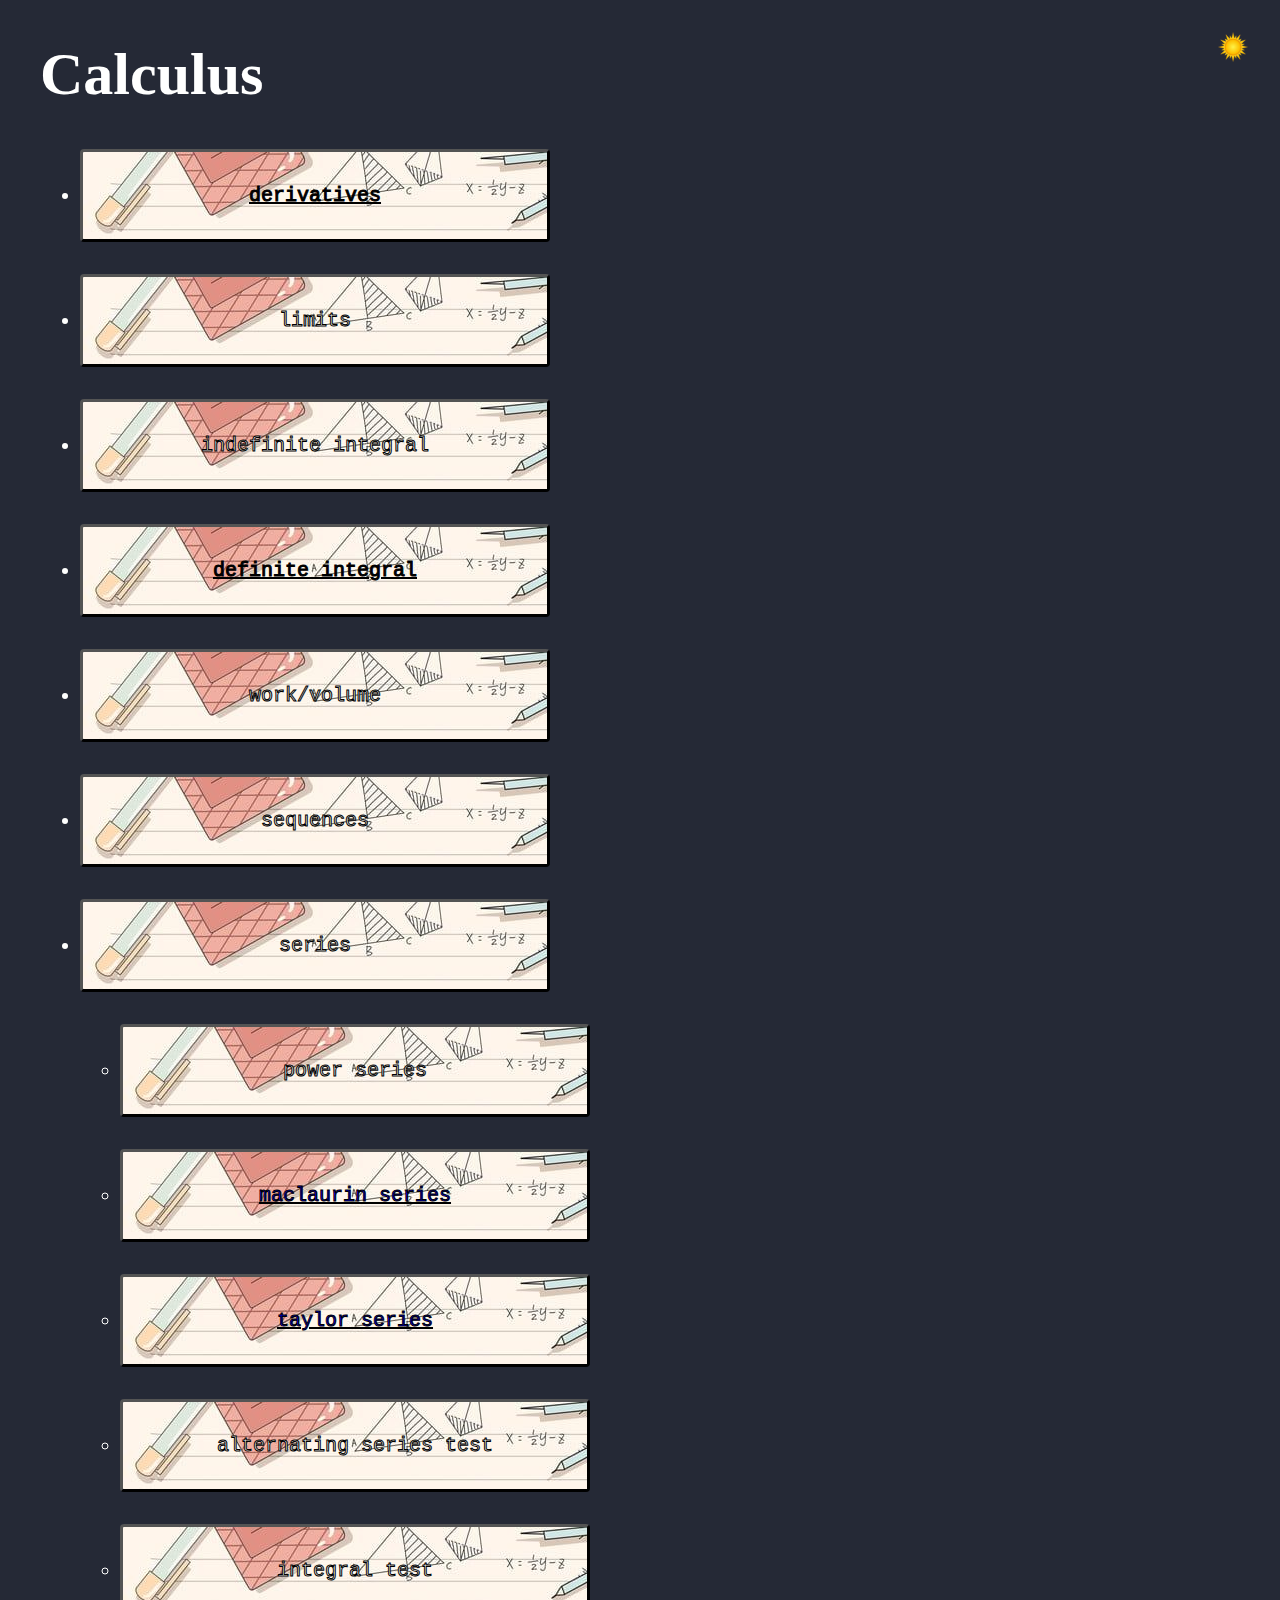
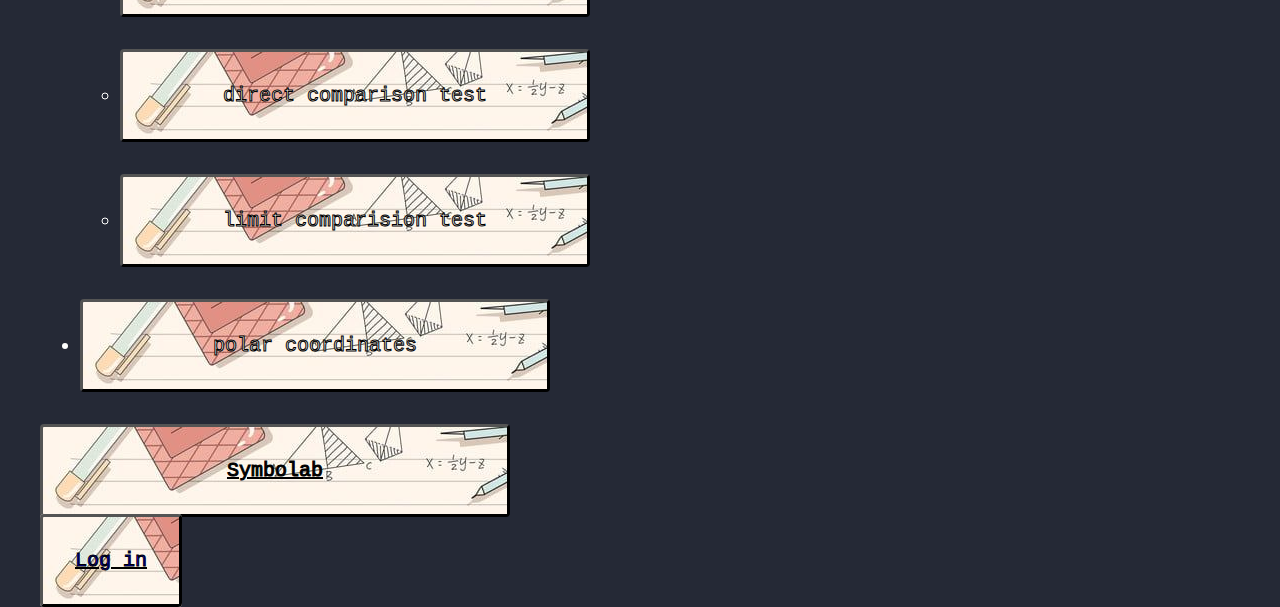
<file: index.html>
<!DOCTYPE html> <!--tells browser this is html document-->
<html>
    <head>
        
        <meta charset="UTF-8">
        <meta name="description" content="this website is for Calclus">
        <title>Homework</title>
        <link rel="stylesheet" href="index.css">
    </head>
    <body class="page">

        <header class="header">
            <h1>Calculus</h1> 
        </header>

        <main class="sections">
            <ul>
                <li class="section"><a style="color:black" href="derivative.html">derivatives</a></li>
                <li class="section">limits</li>
                <li class="section">indefinite integral</li>
                <li class="section"><a style="color:black" href="">definite integral</a></li>
                <li class="section">work/volume</li>
                <li class="section">sequences</li>
                <li class="section">series</li>
                    <ul>
                        <li class="section">power series</li>
                        <li class="section"><a href="#">maclaurin series</a></li>
                        <li class="section"><a href="#">taylor series</a></li>
                        <li class="section">alternating series test</li>
                        <li class="section">integral test</li>
                        <li class="section">direct comparison test</li>
                        <li class="section">limit comparision test</li>
                    </ul>
                <li class="section">polar coordinates</li>
            </ul>
        </main>

        
        <div class="section"><a style="color:black" href="https://www.symbolab.com" target="_blank">Symbolab</a></div>
        <a  class="section" href="login.html">Log in</a>

        <br>
        <img src="sun.png" id="icon">
        <script src="main.js"></script>

    </body>


</html>
</file>
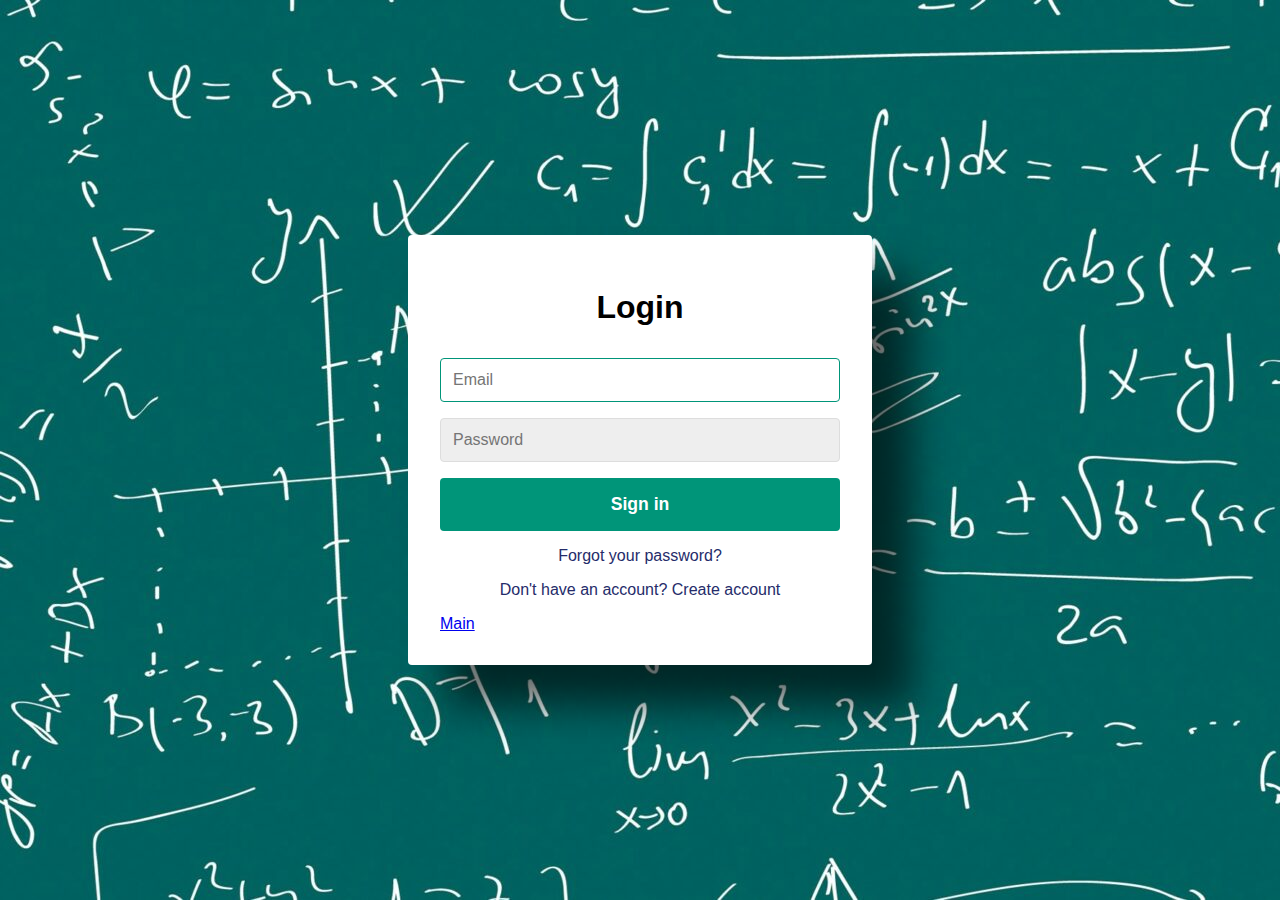
<file: login.html>
<!DOCTYPE html> <!--tells browser this is html document-->
<html>
    <head>
        <meta name="viewport" content="width=device-width, initial-scale'1.0">
        <meta charset="UTF-8">
        <meta name="description" content="this is the login page">
        <title>Login/Sign Up</title>
        <script src="https://code.jquery.com/jquery-3.6.0.min.js" integrity="sha256-/xUj+3OJU5yExlq6GSYGSHk7tPXikynS7ogEvDej/m4=" crossorigin="anonymous"></script>
        <link rel="shortcut icon" href="">
        <link rel="stylesheet" href="main.css">
    </head>

    <body>
        <div class="container">
            <form action="http://localhost/Website/login.php" method="post" class="form" id="login">
                <h1 class="form__title">Login</h1>
                <div class="form__message form__message--error"></div>
                <div class="form__input-group">
                    <input name="email" type="email" class="form__input" autofocus placeholder="Email">
                    <div class="form__input-error-message"></div>
                </div>
                <div class="form__input-group">
                    <input name="passcode" type="password" class="form__input" autofocus placeholder="Password">
                    <div class="form__input-error-message"></div>
                </div>
                <button class="form__button" type="submit">Sign in</button>
                <p class="form__text">
                    <a href="#" class="form__link">Forgot your password?</a>
                </p>
                <p class="form__text">
                    <a class="form__link" href="#" id="linkCreateAccount">Don't have an account? Create account</a>
                </p>
            </form>

            <form action="http://localhost/Website/form.php" method="post" class="form form--hidden" id="createAccount">
                <h1 class="form__title">Create Account</h1>
                <div class="form__message form__message--error"></div>
                <div class="form__input-group">
                    <input type="text" id="username" name="username" class="form__input" autofocus placeholder="Username" maxlength="20" required>
                    <div class="form__input-error-message"></div>
                </div>
                <div class="form__input-group">
                    <input type="text" id="email" class="form__input" name="email" autofocus placeholder="Email Address" pattern=".*@psu.edu" maxlength="30" required>
                    <div class="form__input-error-message"></div>
                </div>
                <div class="form__input-group">
                    <input type="password" id="passcode" class="form__input" name="passcode" autofocus placeholder="Password" minlength="6" maxlength="20" required>
                    <div class="form__input-error-message"></div>
                </div>
                <div class="form__input-group">
                    <input type="password" id="passcode2" class="form__input" name="passcode2" autofocus placeholder="Confirm Password" minlength="6" maxlength="20" required>
                    <div class="form__input-error-message"></div>
                </div>
                
                <button class="form__button"  type="submit">Continue</button>

                <p class="form__text">
                    <a class="form__link" href="login.html" id="linkLogin">Already have an account? Sign in</a>
                </p>

            </form>
            <a href="index.html">Main</a>
        </div>
        
        <script src="main.js"></script>
        
    </body>
</html>
</file>
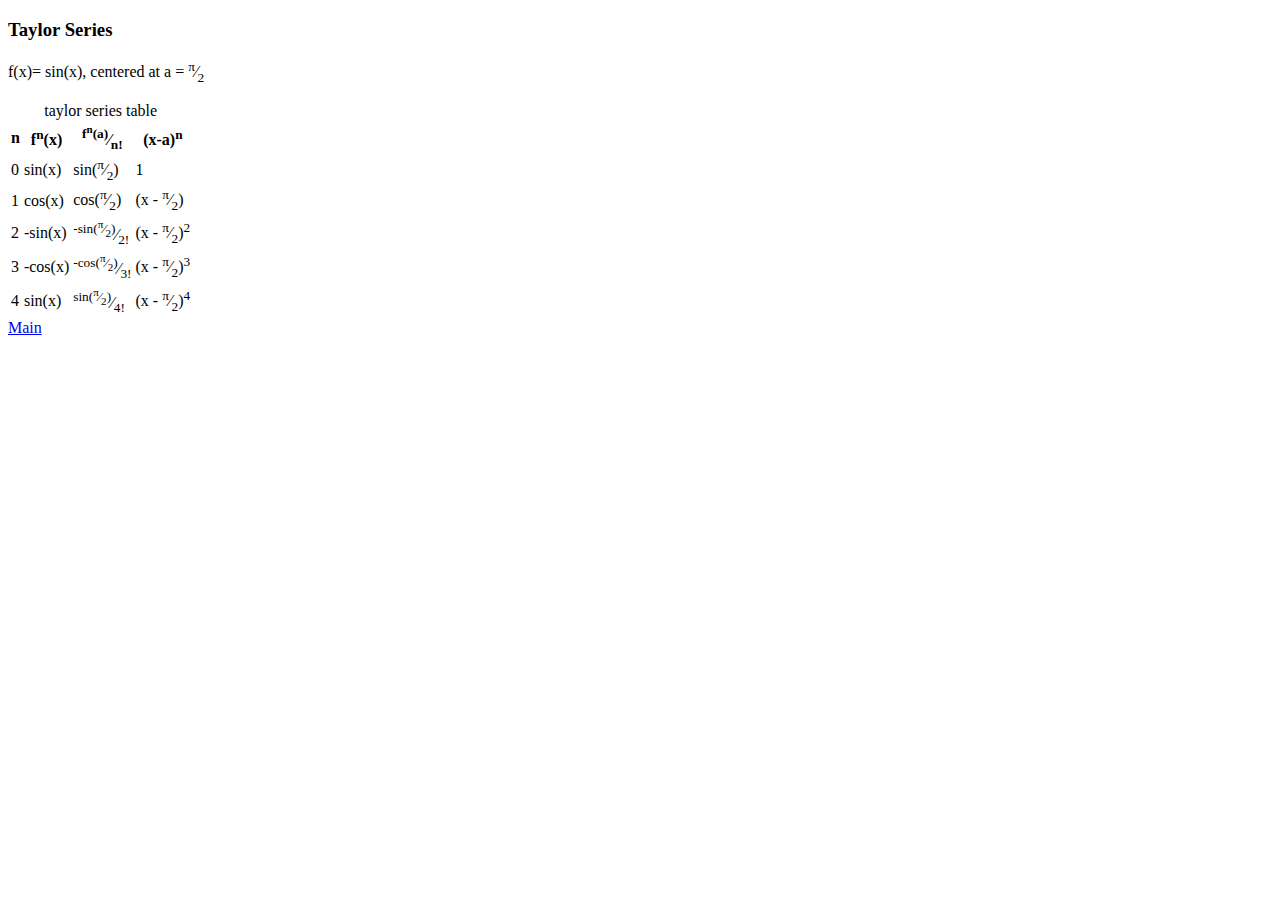
<file: page3.html>
<!DOCTYPE html> <!--tells browser this is html document-->
<html>
    <head>
        <meta charset="UTF-8">
        <meta name="description" content="this page is about taylor series">

        <h3>Taylor Series</h3>
    </head>

    <body>
        <table style="color:black">
            <caption>taylor series table</caption>
            <p style="color:black">f(x)= sin(x), centered at a = <sup>&#960;</sup>&frasl;<sub>2</sub></p>
            <tr>
                <th>n</th>
                <th>f<sup>n</sup>(x)</th>
                <th><sup>f<sup>n</sup>(a)</sup>&frasl;<sub>n!</sub></th>
                <th>(x-a)<sup>n</sup></th>
            </tr>
            <tr>
                <td>0</td>
                <td>sin(x)</td>
                <td>sin(<sup>&#960;</sup>&frasl;<sub>2</sub>)</td>
                <td>1</td>
            </tr>
            <tr>
                <td>1</td>
                <td>cos(x)</td>
                <td>cos(<sup>&#960;</sup>&frasl;<sub>2</sub>)</td>
                <td>(x - <sup>&#960;</sup>&frasl;<sub>2</sub>)</td>
            </tr>
            <tr>
                <td>2</td>
                <td>-sin(x)</td>
                <td><sup>-sin(<sup>&#960;</sup>&frasl;<sub>2</sub>)</sup>&frasl;<sub>2!</sub></td>
                <td>(x - <sup>&#960;</sup>&frasl;<sub>2</sub>)<sup>2</sup></td>
            </tr>
            <tr>
                <td>3</td>
                <td>-cos(x)</td>
                <td><sup>-cos(<sup>&#960;</sup>&frasl;<sub>2</sub>)</sup>&frasl;<sub>3!</sub></td>
                <td>(x - <sup>&#960;</sup>&frasl;<sub>2</sub>)<sup>3</sup></td>
            </tr>

            <tr>
                <td>4</td>
                <td>sin(x)</td>
                <td><sup>sin(<sup>&#960;</sup>&frasl;<sub>2</sub>)</sup>&frasl;<sub>4!</sub></td>
                <td>(x - <sup>&#960;</sup>&frasl;<sub>2</sub>)<sup>4</sup></td>
            </tr>
        </table>


        <a href="index.html">Main</a>
    </body>

    </html>
</file>
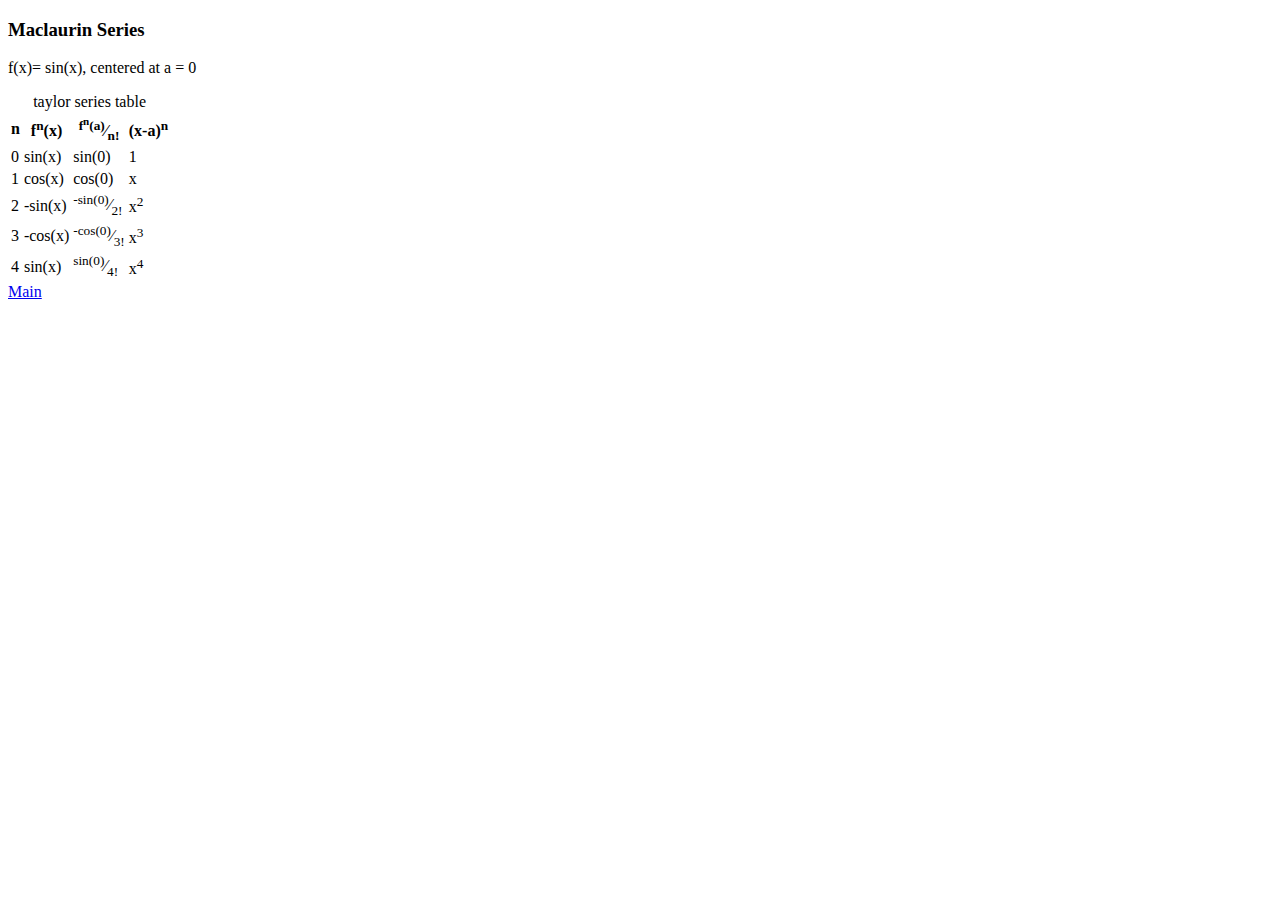
<file: page5.html>
<!DOCTYPE html> <!--tells browser this is html document-->
<html>
    <head>
        <meta charset="UTF-8">
        <meta name="description" content="this page is about maclaurin series">

        <h3>Maclaurin Series</h3>
    </head>

    <body>
        <table style="color:black">
            <caption>taylor series table</caption>
            <p style="color:black">f(x)= sin(x), centered at a = 0</p>
            <tr>
                <th>n</th>
                <th>f<sup>n</sup>(x)</th>
                <th><sup>f<sup>n</sup>(a)</sup>&frasl;<sub>n!</sub></th>
                <th>(x-a)<sup>n</sup></th>
            </tr>
            <tr>
                <td>0</td>
                <td>sin(x)</td>
                <td>sin(0)</td>
                <td>1</td>
            </tr>
            <tr>
                <td>1</td>
                <td>cos(x)</td>
                <td>cos(0)</td>
                <td>x</td>
            </tr>
            <tr>
                <td>2</td>
                <td>-sin(x)</td>
                <td><sup>-sin(0)</sup>&frasl;<sub>2!</sub></td>
                <td>x<sup>2</sup></td>
            </tr>
            <tr>
                <td>3</td>
                <td>-cos(x)</td>
                <td><sup>-cos(0)</sup>&frasl;<sub>3!</sub></td>
                <td>x<sup>3</sup></td>
            </tr>

            <tr>
                <td>4</td>
                <td>sin(x)</td>
                <td><sup>sin(0)</sup>&frasl;<sub>4!</sub></td>
                <td>x<sup>4</sup></td>
            </tr>
        </table>


        <a href="index.html">Main</a>
    </body>

    </html>
</file>
<file: index.css>
.sidebar {
    float: right;
    position: fixed;
    top: 100px;
    right: 0px;
    height: 400px;
    width: 250px;
    border: 5px solid black;
    border-radius: 2rem;
    background-color:coral;
    text-align: right;
    margin: 2rem;
    
}

#video {
    margin: 2rem;
    border: 2px solid white;
}

#icon {
    top: 0px;
    right: 0px;
    margin: 2rem;
    position:fixed;
    width: 30px;
    cursor: pointer;
}

#main {
    top: 0px;
    right: 0px;
    margin-right: 5rem;
    margin-top: 2.5rem;
    position:fixed;
    width: 30px;
    cursor: pointer;
}

#quiz1 {
    margin-left: 2rem;
}

#photo {
    margin: 2rem;
    border: 6px solid black;
    border-radius: 2rem;
    max-width: 750px;
}

#important {
    text-decoration: underline;
}

.table {
    font-size: 20px;
    color: var(--primary-text-color);
    text-align: right;
    min-width: 400px;
    margin: 2rem;

}

.table th {
    border: 1px solid var(--primary-text-color);
}

.fraction  {
    font-size: 20px;
    text-align: center;
    margin: 2rem;
    color: var(--primary-text-color);
}

#numerator {
    border-bottom: 1px solid var(--primary-text-color);
}

.answer {
    color: red;
    font-size: 20px;
    margin: 2rem;
    display: none;
}

.question {
    margin: 2rem;
}

.text {
    margin: 1rem;
    font-size: 20px;
    color: var(--primary-text-color);
    max-width: 750px;
}

.tip {
    margin: 1rem;
    font-size: 20px;
    color: black;
    max-width: 750px;
    background-color: yellow;
}

.space {
    height: 100px;
}

.section {
    text-align: center;
    font-size: 25px;
    font-family:'Courier New', Courier, monospace;
    -webkit-text-stroke: 1px black;
    
    font-size: 20px;
    max-width: 400px;
    max-height: 200px;
    margin: 2rem;
    
    padding: 2rem;
    background-image: url("notebook.jpg");
    border-radius: 4px;
    border: outset;
    border-color: black;
}

a:visited {
    color: var(--primary-text-color);
}

:root {
    --primary-background-color: rgb(37, 41, 54);
    --primary-text-color: white;
}
.light-theme{
    --primary-background-color: white;
    --primary-text-color: black;
}

.page {
    background-color: var(--primary-background-color);
}

.header {
    font-size: 30px;
    margin: 2rem;
    color: var(--primary-text-color);
}

.sections{
    color: var(--primary-text-color);
}
</file>
<file: main.css>
body {
    --color-primary: #009579;
    --color-primary-dark: #007f67;
    --color-secondary: #252c6a;
    --color-error: #c33333;
    --border-radius: 4px;

    margin: 0;
    height: 100vh;
    display: flex;
    align-items: center;
    justify-content: center;
    font-size: 18px;
    background: url(./background.jpg);
    background-size: cover;

}

.container {
    width: 400px;
    max-width: 400px;
    margin: 1rem;
    padding: 2rem;
    box-shadow: 40px 40px 40px rgba(0, 0, 0, 0.6);
    border-radius: var(--border-radius);
    background: #ffffff;
}

.container,
.form__input,
.form__button{
    font: 500 1rem 'Quicksand', sans-serif;
}

.form--hidden {
    display: none;
}

.form > *:first_child {
    margin-top: 0;
}

.form > *:last_child {
    margin-bottom: 0;
}

.form__title {
    margin-bottom: 2rem;
    text-align: center;
}

.form__message {
    text-align: center;
    margin-bottom: 1rem;
}

.form__message--success {
    color: var(--color-success);
}

.form__message--error {
    color: var(--color-error);
}

.form__input-group {
    margin-bottom: 1rem;
}

.form__input {
    display: block;
    width: 100%;
    padding: 0.75rem;
    box-sizing: border-box;
    border-radius: var(--border-radius);
    border: 1px solid #dddddd;
    outline: none;
    background: #eeeeee;
    transition: background 0.2s, border-color 0.2s;
}

.form__input:focus {
    border-color: var(--color-primary);
    background:#ffffff;
}

.form__input--error {
    color: var(--color-error);
    border-color: var(--color-error);
}

.form__input-error-message {
    margin-top: 0.5rem;
    font-size: 0.85rem;
    color: var(--color-error);
}

.form__button {
    width: 100%;
    padding: 1rem 2rem;
    font-weight: bold;
    font-size: 1.1rem;
    color: #ffffff;
    border: none;
    border-radius: var(--border-radius);
    outline: none;
    cursor: pointer;
    background: var(--color-primary);
}

.form__button:hover {
    background: var(--color-primary-dark);
}

.form__button:active {
    transform: scale(0.98);
}

.form__text {
    text-align: center;
}

.form__link {
    color: var(--color-secondary);
    text-decoration: none;
    cursor: pointer;

}

.form__link:hover {
    text-decoration: underline;
}
</file>
